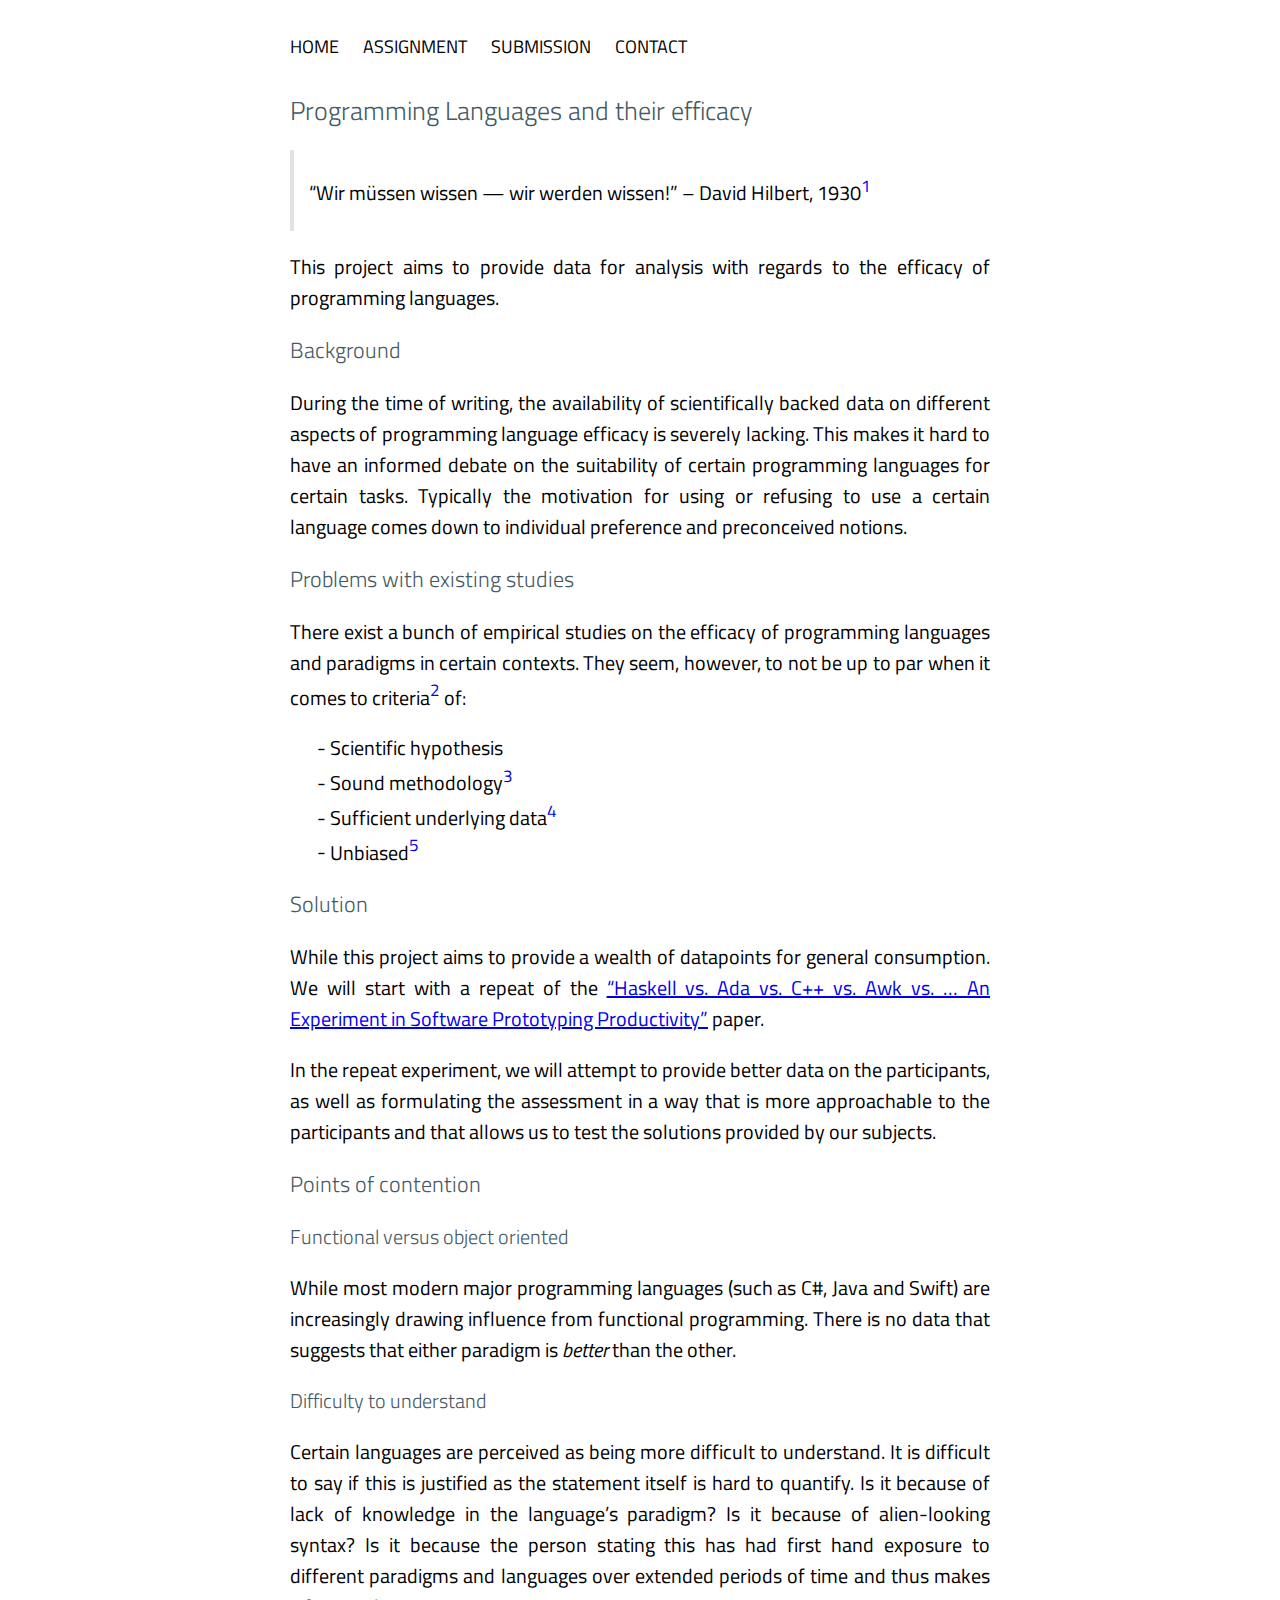
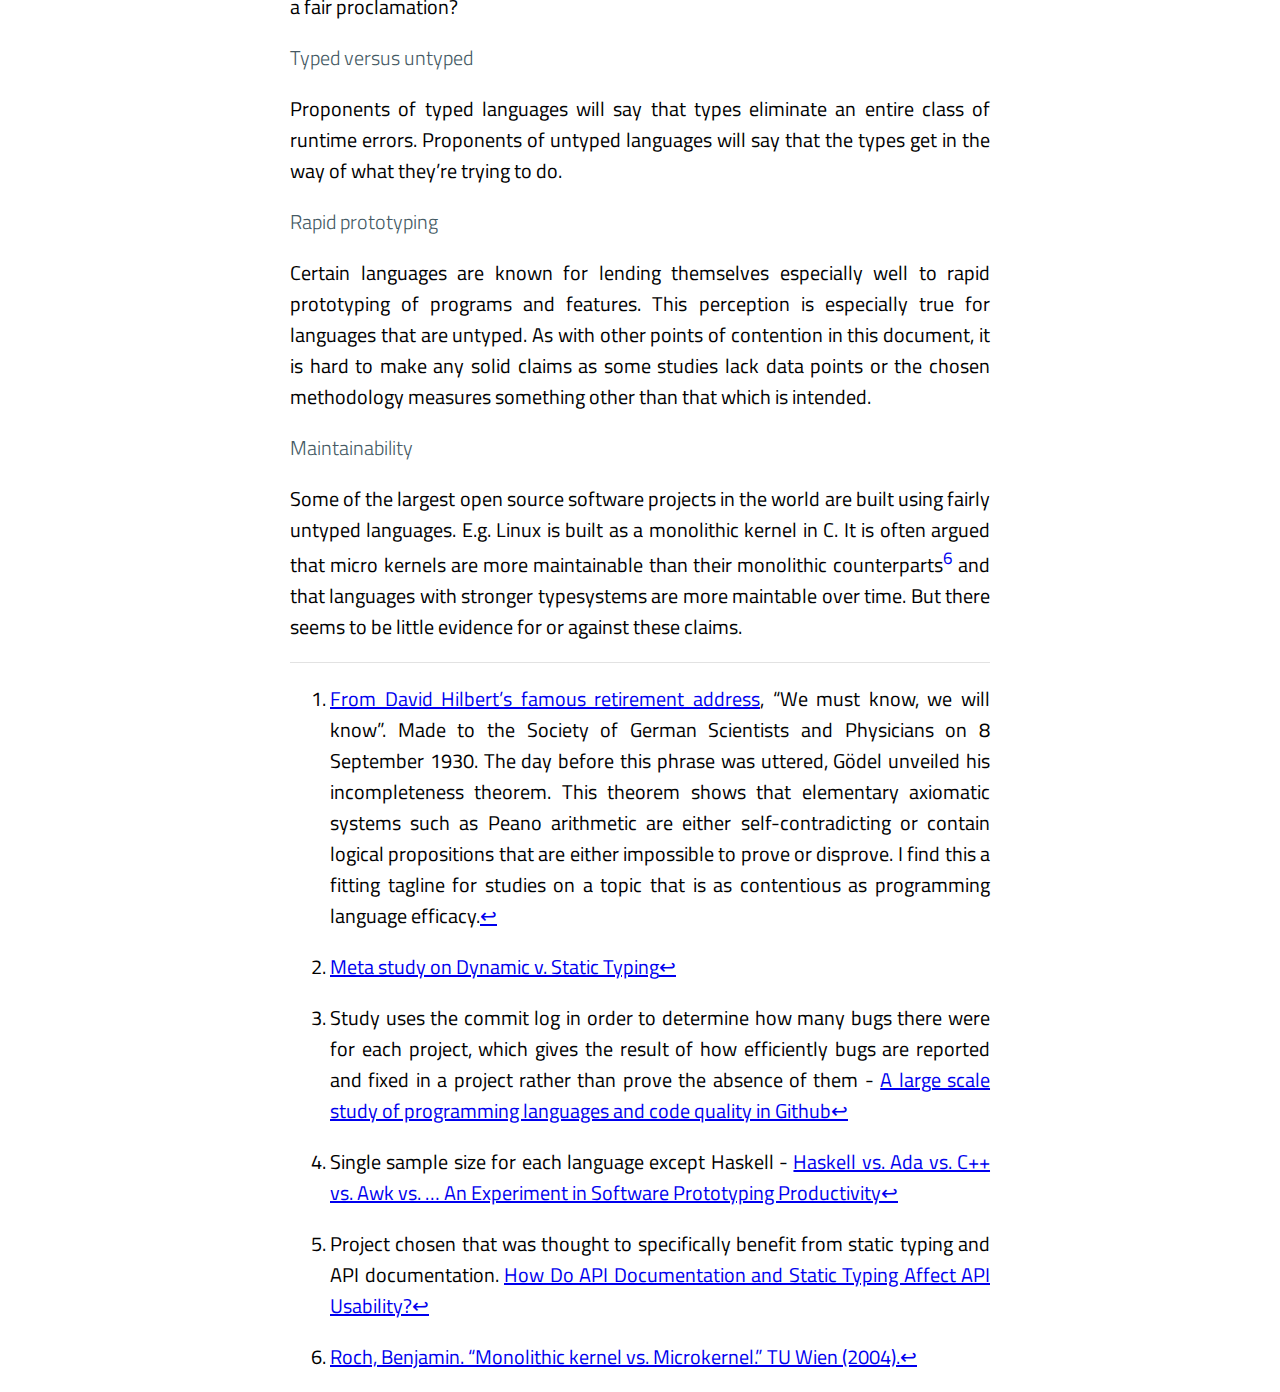
<file: index.html>
<!doctype html>
<html lang="en">
  <head>
    <meta charset="utf-8">
    <meta http-equiv="Content-Type" content="text/html; charset=UTF-8" />
    <title>Operation Hilbert - Programming Languages and their efficacy</title>
    <link href="https://fonts.googleapis.com/css?family=Titillium+Web:200,300" rel="stylesheet">
    <link rel="stylesheet" type="text/css" href="./css/default.css" />
  </head>
  <body>
    <div id="header">
      <div id="navigation">
        <a href="./index.html">Home</a>
        <a href="./assignment.html">Assignment</a>
        <a href="./survey.html">Submission</a>
        <a href="./contact.html">Contact</a>
      </div>
    </div>

    <div id="content">
      <h1>Programming Languages and their efficacy</h1>
      <blockquote>
<p>“Wir müssen wissen — wir werden wissen!” – David Hilbert, 1930<a href="#fn1" class="footnote-ref" id="fnref1"><sup>1</sup></a></p>
</blockquote>
<p>This project aims to provide data for analysis with regards to the efficacy of programming languages.</p>
<h2 id="background">Background</h2>
<p>During the time of writing, the availability of scientifically backed data on different aspects of programming language efficacy is severely lacking. This makes it hard to have an informed debate on the suitability of certain programming languages for certain tasks. Typically the motivation for using or refusing to use a certain language comes down to individual preference and preconceived notions.</p>
<h2 id="problems-with-existing-studies">Problems with existing studies</h2>
<p>There exist a bunch of empirical studies on the efficacy of programming languages and paradigms in certain contexts. They seem, however, to not be up to par when it comes to criteria<a href="#fn2" class="footnote-ref" id="fnref2"><sup>2</sup></a> of:</p>
<ul>
<li>Scientific hypothesis</li>
<li>Sound methodology<a href="#fn3" class="footnote-ref" id="fnref3"><sup>3</sup></a></li>
<li>Sufficient underlying data<a href="#fn4" class="footnote-ref" id="fnref4"><sup>4</sup></a></li>
<li>Unbiased<a href="#fn5" class="footnote-ref" id="fnref5"><sup>5</sup></a></li>
</ul>
<h2 id="solution">Solution</h2>
<p>While this project aims to provide a wealth of datapoints for general consumption. We will start with a repeat of the <a href="http://haskell.cs.yale.edu/wp-content/uploads/2011/03/HaskellVsAda-NSWC.pdf">“Haskell vs. Ada vs. C++ vs. Awk vs. … An Experiment in Software Prototyping Productivity”</a> paper.</p>
<p>In the repeat experiment, we will attempt to provide better data on the participants, as well as formulating the assessment in a way that is more approachable to the participants and that allows us to test the solutions provided by our subjects.</p>
<h2 id="points-of-contention">Points of contention</h2>
<h3 id="functional-versus-object-oriented">Functional versus object oriented</h3>
<p>While most modern major programming languages (such as C#, Java and Swift) are increasingly drawing influence from functional programming. There is no data that suggests that either paradigm is <em>better</em> than the other.</p>
<h3 id="difficulty-to-understand">Difficulty to understand</h3>
<p>Certain languages are perceived as being more difficult to understand. It is difficult to say if this is justified as the statement itself is hard to quantify. Is it because of lack of knowledge in the language’s paradigm? Is it because of alien-looking syntax? Is it because the person stating this has had first hand exposure to different paradigms and languages over extended periods of time and thus makes a fair proclamation?</p>
<h3 id="typed-versus-untyped">Typed versus untyped</h3>
<p>Proponents of typed languages will say that types eliminate an entire class of runtime errors. Proponents of untyped languages will say that the types get in the way of what they’re trying to do.</p>
<h3 id="rapid-prototyping">Rapid prototyping</h3>
<p>Certain languages are known for lending themselves especially well to rapid prototyping of programs and features. This perception is especially true for languages that are untyped. As with other points of contention in this document, it is hard to make any solid claims as some studies lack data points or the chosen methodology measures something other than that which is intended.</p>
<h3 id="maintainability">Maintainability</h3>
<p>Some of the largest open source software projects in the world are built using fairly untyped languages. E.g. Linux is built as a monolithic kernel in C. It is often argued that micro kernels are more maintainable than their monolithic counterparts<a href="#fn6" class="footnote-ref" id="fnref6"><sup>6</sup></a> and that languages with stronger typesystems are more maintable over time. But there seems to be little evidence for or against these claims.</p>
<section class="footnotes">
<hr />
<ol>
<li id="fn1"><p><a href="https://en.wikipedia.org/wiki/David_Hilbert#cite_ref-19">From David Hilbert’s famous retirement address</a>, “We must know, we will know”. Made to the Society of German Scientists and Physicians on 8 September 1930. The day before this phrase was uttered, Gödel unveiled his incompleteness theorem. This theorem shows that elementary axiomatic systems such as Peano arithmetic are either self-contradicting or contain logical propositions that are either impossible to prove or disprove. I find this a fitting tagline for studies on a topic that is as contentious as programming language efficacy.<a href="#fnref1" class="footnote-back">↩</a></p></li>
<li id="fn2"><p><a href="https://danluu.com/empirical-pl/">Meta study on Dynamic v. Static Typing</a><a href="#fnref2" class="footnote-back">↩</a></p></li>
<li id="fn3"><p>Study uses the commit log in order to determine how many bugs there were for each project, which gives the result of how efficiently bugs are reported and fixed in a project rather than prove the absence of them - <a href="https://dl.acm.org/citation.cfm?id=2635922">A large scale study of programming languages and code quality in Github</a><a href="#fnref3" class="footnote-back">↩</a></p></li>
<li id="fn4"><p>Single sample size for each language except Haskell - <a href="http://haskell.cs.yale.edu/wp-content/uploads/2011/03/HaskellVsAda-NSWC.pdf">Haskell vs. Ada vs. C++ vs. Awk vs. … An Experiment in Software Prototyping Productivity</a><a href="#fnref4" class="footnote-back">↩</a></p></li>
<li id="fn5"><p>Project chosen that was thought to specifically benefit from static typing and API documentation. <a href="http://users.dcc.uchile.cl/~rrobbes/p/ICSE2014-docstypes.pdf">How Do API Documentation and Static Typing Affect API Usability?</a><a href="#fnref5" class="footnote-back">↩</a></p></li>
<li id="fn6"><p><a href="https://web.cs.wpi.edu/~cs3013/c12/Papers/Roch_Microkernels.pdf">Roch, Benjamin. “Monolithic kernel vs. Microkernel.” TU Wien (2004).</a><a href="#fnref6" class="footnote-back">↩</a></p></li>
</ol>
</section>
    </div>
  </body>
</html>
</file>
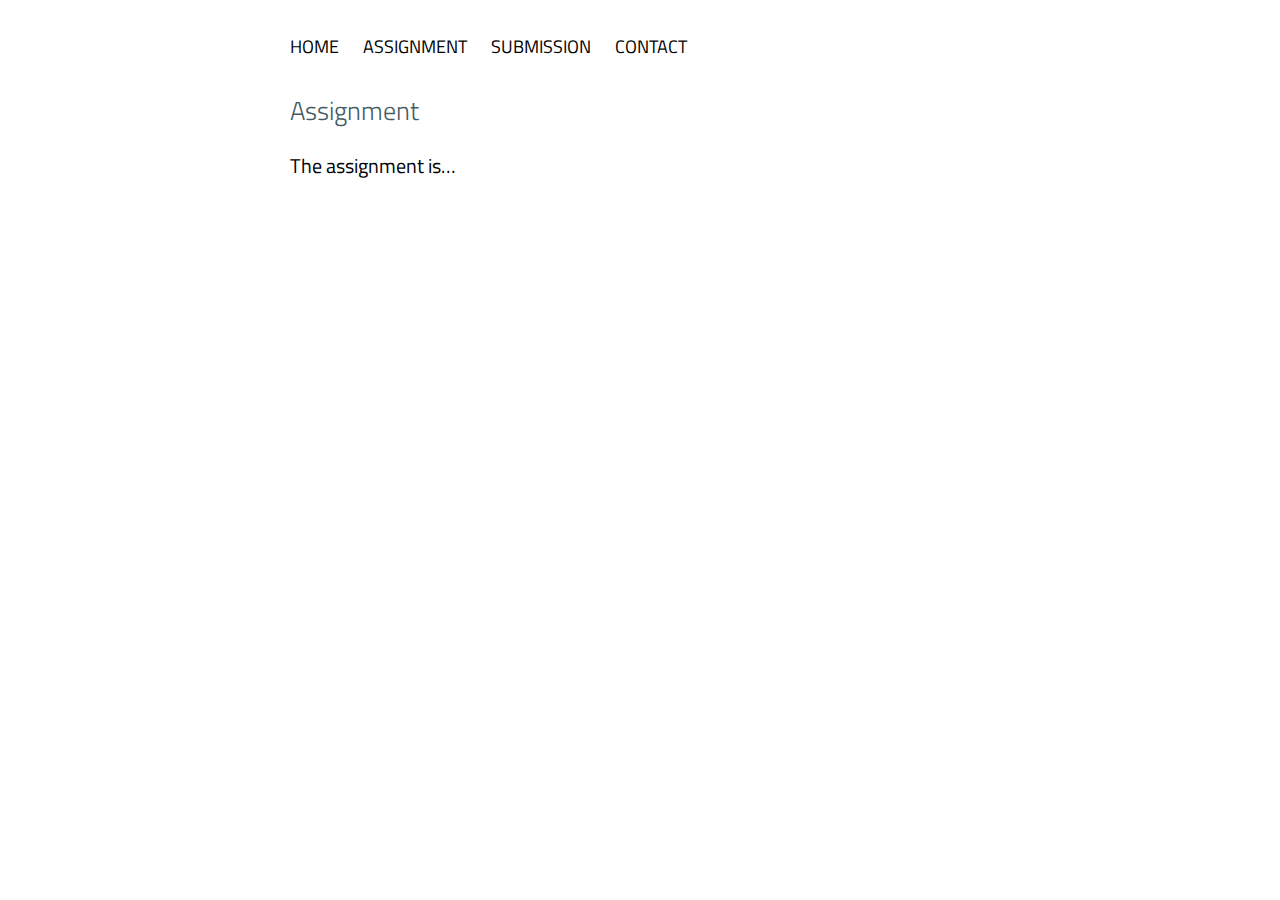
<file: assignment.html>
<!doctype html>
<html lang="en">
  <head>
    <meta charset="utf-8">
    <meta http-equiv="Content-Type" content="text/html; charset=UTF-8" />
    <title>Operation Hilbert - Assignment</title>
    <link href="https://fonts.googleapis.com/css?family=Titillium+Web:200,300" rel="stylesheet">
    <link rel="stylesheet" type="text/css" href="./css/default.css" />
  </head>
  <body>
    <div id="header">
      <div id="navigation">
        <a href="./index.html">Home</a>
        <a href="./assignment.html">Assignment</a>
        <a href="./survey.html">Submission</a>
        <a href="./contact.html">Contact</a>
      </div>
    </div>

    <div id="content">
      <h1>Assignment</h1>
      <p>The assignment is…</p>
    </div>
  </body>
</html>
</file>
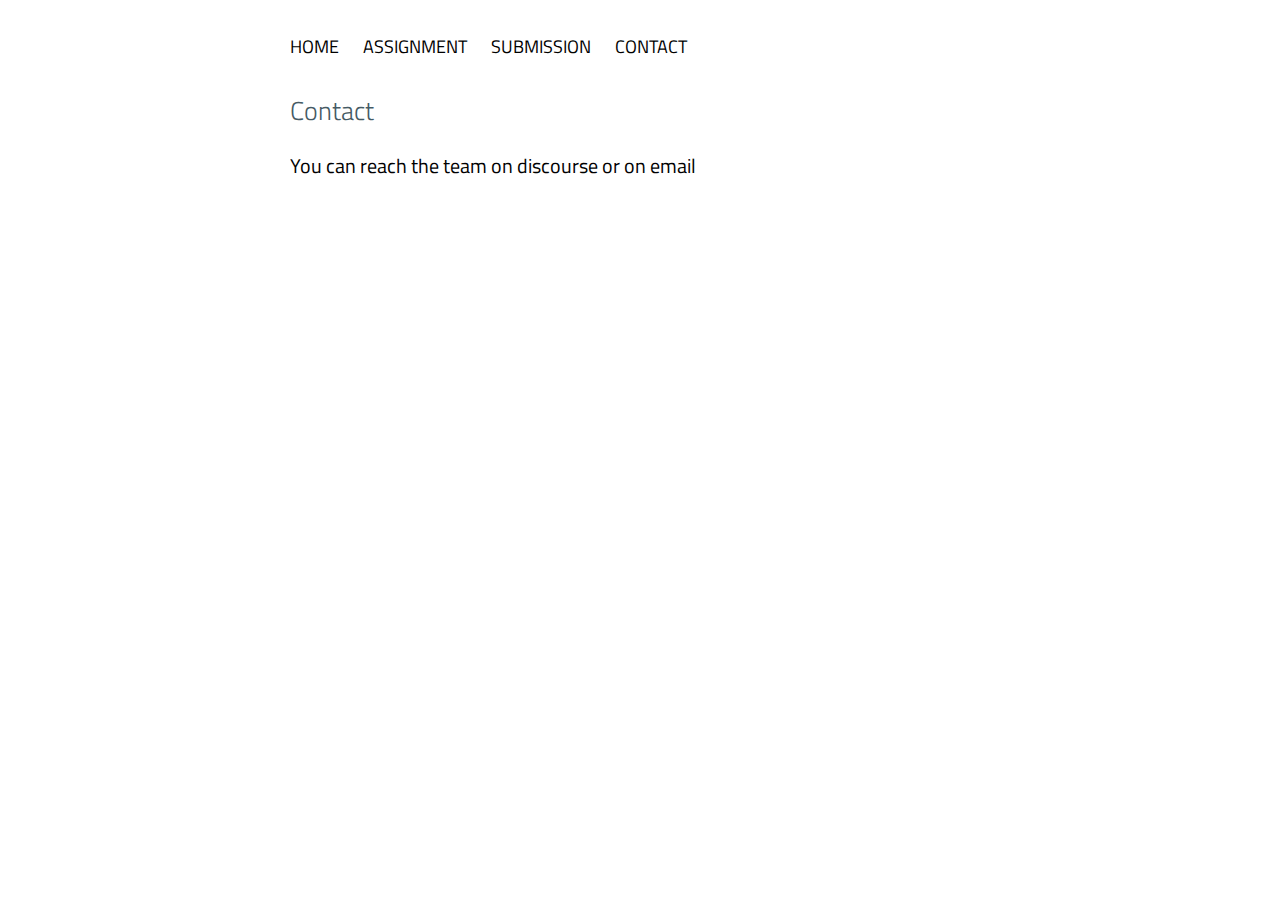
<file: contact.html>
<!doctype html>
<html lang="en">
  <head>
    <meta charset="utf-8">
    <meta http-equiv="Content-Type" content="text/html; charset=UTF-8" />
    <title>Operation Hilbert - Contact</title>
    <link href="https://fonts.googleapis.com/css?family=Titillium+Web:200,300" rel="stylesheet">
    <link rel="stylesheet" type="text/css" href="./css/default.css" />
  </head>
  <body>
    <div id="header">
      <div id="navigation">
        <a href="./index.html">Home</a>
        <a href="./assignment.html">Assignment</a>
        <a href="./survey.html">Submission</a>
        <a href="./contact.html">Contact</a>
      </div>
    </div>

    <div id="content">
      <h1>Contact</h1>
      <p>You can reach the team on discourse or on email</p>
    </div>
  </body>
</html>
</file>
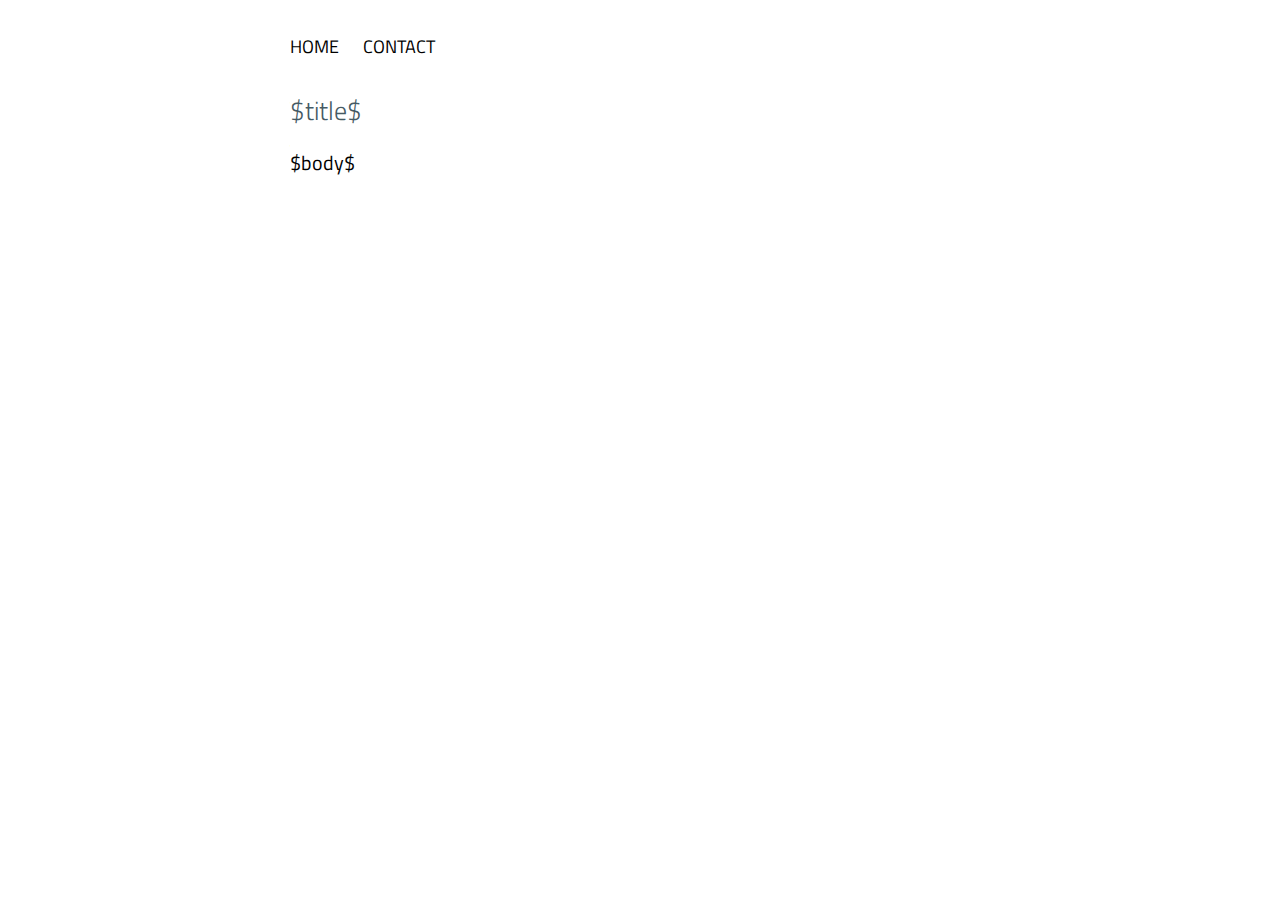
<file: site/templates/default.html>
<!doctype html>
<html lang="en">
  <head>
    <meta charset="utf-8">
    <meta http-equiv="Content-Type" content="text/html; charset=UTF-8" />
    <title>Operation Hilbert - $title$</title>
    <link href="https://fonts.googleapis.com/css?family=Titillium+Web:200,300" rel="stylesheet">
    <link rel="stylesheet" type="text/css" href="/css/default.css" />
  </head>
  <body>
    <div id="header">
      <div id="navigation">
        <a href="/index.html">Home</a>
        <a href="/contact.html">Contact</a>
      </div>
    </div>

    <div id="content">
      <h1>$title$</h1>
      $body$
    </div>
  </body>
</html>
</file>
<file: css/default.css>
body{color:black;font-size:20px;margin:0px auto 0px auto;width:700px;font-family:"Titillium Web",sans-serif}h1,h2,h3,h4,h5,h6{color:#455a64;font-weight:300}h1{font-size:26px}h2{font-size:22px}h3{font-size:20px}blockquote{border-left:4px solid #e2e2e2;margin-left:0;padding:3px 15px}ul{list-style-type:"- "}p{text-align:justify}hr{border:0;background-color:#e2e2e2;height:1px}div#header{margin:30px 0}div#header #navigation a{color:black;font-size:18px;margin-right:20px;text-decoration:none;text-transform:uppercase}.footnote-ref{text-decoration:none}#survey-page-no{text-align:left;font-size:16px;margin-top:15px}.sv_container textarea{width:calc(100% - 20px);margin:0 auto;border:0;border-radius:5px;padding:10px;background-color:#f8f6f6}.sv_q_title{font-size:18px}.sv_nav{margin-top:10px}.sv_prev_btn,.sv_next_btn,.sv_complete_btn{font-size:14px;padding:8px;border:0;border-radius:5px}.sv_prev_btn:hover,.sv_next_btn:hover,.sv_complete_btn:hover{cursor:pointer}
</file>
